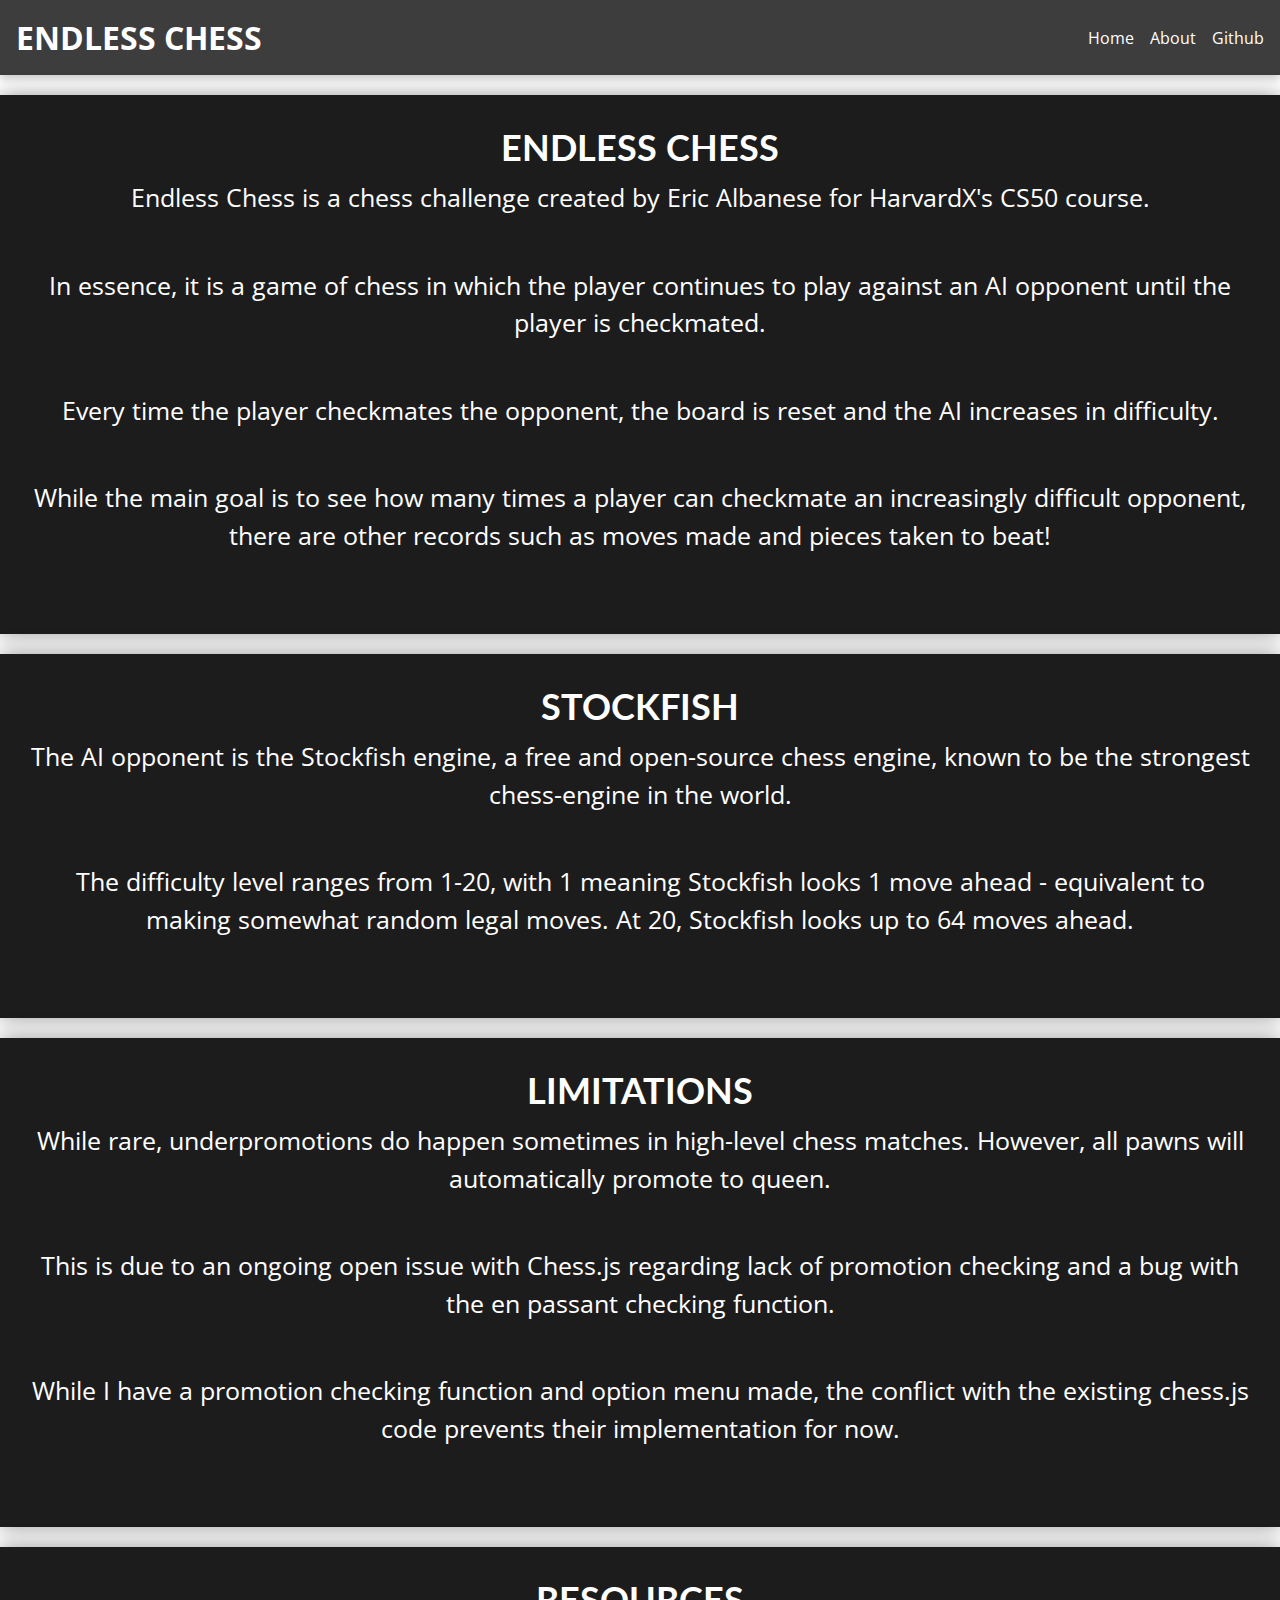
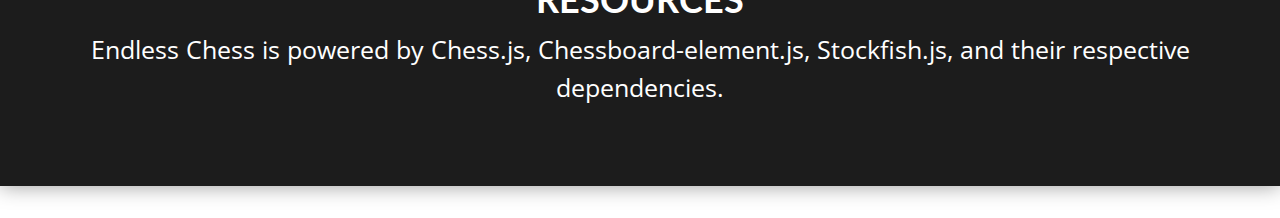
<file: about.html>
<!DOCTYPE html>
<html lang="en">
  <head>
    <meta charset="UTF-8">
    <meta name="viewport" content="width=device-width, initial-scale=1.0">
    <title>Endless Chess</title>
    <link href="https://fonts.googleapis.com/css?family=Open+Sans:400,700" rel="stylesheet">
    <link href="https://cdn.jsdelivr.net/npm/bootstrap@5.3.0-alpha1/dist/css/bootstrap.min.css" rel="stylesheet" integrity="sha384-GLhlTQ8iRABdZLl6O3oVMWSktQOp6b7In1Zl3/Jr59b6EGGoI1aFkw7cmDA6j6gD" crossorigin="anonymous">
    <link href="./custom.css" rel="stylesheet">
    <script src="https://cdn.jsdelivr.net/npm/bootstrap@5.3.0-alpha1/dist/js/bootstrap.bundle.min.js" integrity="sha384-w76AqPfDkMBDXo30jS1Sgez6pr3x5MlQ1ZAGC+nuZB+EYdgRZgiwxhTBTkF7CXvN" crossorigin="anonymous"></script>
    <script src="https://code.jquery.com/jquery-1.12.4.min.js"></script>
    <title>Endless Chess</title>

  </head>
  <body>
    <header>
      <div class="logo">Endless Chess</div>
      <nav>
        <a href="index.html">Home</a>
        <a href="about.html">About</a>
        <a href="#">Github</a>
      </nav>
    </header>
    <div class="about-text-box">
      <h2>Endless Chess</h2>
      <p>Endless Chess is a chess challenge created by Eric Albanese for HarvardX's CS50 course.</p>
      <p>In essence, it is a game of chess in which the player continues to play against an AI opponent until the player is checkmated.</p>
      <p>Every time the player checkmates the opponent, the board is reset and the AI increases in difficulty.</p>
      <p>While the main goal is to see how many times a player can checkmate an increasingly difficult opponent, there are other records such as
        moves made and pieces taken to beat!
      </p>
    </div>
    <div class="about-text-box">
      <h2>Stockfish</h2>
      <p>The AI opponent is the Stockfish engine, a free and open-source chess engine, known to be the strongest chess-engine in the world.</p>
      <p>The difficulty level ranges from 1-20, with 1 meaning Stockfish looks 1 move ahead - equivalent to making somewhat random legal moves. At 20, Stockfish looks up to 64 moves ahead.</p>
    </div>
    <div class="about-text-box">
      <h2>Limitations</h2>
      <p>While rare, underpromotions do happen sometimes in high-level chess matches. However, all pawns will automatically promote to queen.</p>
      <p>This is due to an ongoing open issue with Chess.js regarding lack of promotion checking and a bug with the en passant checking function.</p>
      <p>While I have a promotion checking function and option menu made, the conflict with the existing chess.js code prevents their implementation for now.</p>
    </div>
    <div class="about-text-box">
      <h2>Resources</h2>
      <p>Endless Chess is powered by Chess.js, Chessboard-element.js, Stockfish.js, and their respective dependencies.</p>
    </div>
    <main>
</file>
<file: custom.css>
@import url('https://fonts.googleapis.com/css?family=Lato');


  * {
    margin: 0;
    padding: 0;
    box-sizing: border-box;
    font-family: 'Open Sans', sans-serif;
  }

  /* Header styles */
  header {
    background-color: #3d3d3d;
    color: #fff;
    display: flex;
    justify-content: space-between;
    align-items: center;
    padding: 1rem;
    box-shadow: 0px 4px 8px rgba(0, 0, 0, 0.2);
  }
  .logo {
    font-size: 2rem;
    font-weight: bold;
    text-transform: uppercase;
  }
  nav {
    display: flex;
  }
  nav a {
    color: #fff;
    text-decoration: none;
    margin-left: 1rem;
  }

  /* Main styles */
  main {
    display: flex;
    flex-direction: column;
    align-items: center;
    margin-top: 2rem;
  }
  h1 {
    font-size: 3rem;
    font-weight: bold;
    margin-bottom: 2rem;
    text-align: center;
    text-transform: uppercase;
  }
  #stats {
    width: 80%;
    max-width: 800px;
    margin-bottom: 2rem;
  }

  h2 {
    font-size: 2rem;
    font-weight: bold;
    text-align: center;
    text-transform: uppercase;
    font-family: Lato;
  }

  /* Footer styles */
  footer {
    background-color: #3d3d3d;
    color: #fff;
    display: flex;
    justify-content: center;
    align-items: center;
    padding: 1rem;
  }
  footer p {
    font-size: 1.2rem;
  }

  /* */
  .gray-btn {
    background-color: #3d3d3d;
    color: #fff;
    border: none;
    padding: 10px 20px;
    border-radius: 5px;
    font-size: 16px;
    cursor: pointer;
    transition: all 0.3s ease;
    margin-top: 10px;
  }

  .gray-btn:hover {
    background-color: #bbb;
  }

  /* pop up submission */

  .game-stats-box {
    background-color: #252525;
    color: #fff;
    border-radius: 5px;
    padding: 20px;
    box-shadow: 0px 2px 10px rgba(0, 0, 0, 0.5);
    max-width: 500px;
    margin: 0 auto;
  }

  .game-stats-box h2 {
    font-size: 1.5rem;
    margin-bottom: 20px;
    text-align: center;
  }

  .game-stats-box form {
    display: flex;
    flex-direction: column;
  }

  .game-stats-box label {
    font-size: 1rem;
    margin-bottom: 5px;
  }

  .game-stats-box input,
  .game-stats-box select {
    padding: 10px;
    margin-bottom: 10px;
    border-radius: 5px;
    border: none;
    background-color: #fff;
    color: #252525;
  }

  .game-stats-box select {
    appearance: none;
  }

  .game-stats-box button{
    background-color: #fff;
    color: #252525;
    border: none;
    border-radius: 5px;
    padding: 10px;
    cursor: pointer;
    margin-top: 10px;
  }

  .game-stats-box .exit-btn {
    top: 0;
    margin-left: 140px;
    position: absolute;
    background-color: transparent;
    color: white;
    border: none;
  }

  .game-stats-box .player-stats {
    margin-top: 20px;
  }

  .game-stats-box .stat-item {
    display: flex;
    justify-content: space-between;
    margin-bottom: 5px;
  }

  .game-stats-box .stat-label {
    font-size: 1rem;
    margin-right: 10px;
  }

  .game-stats-box .stat-value {
    font-size: 1rem;
    font-weight: bold;
  }

  #overlay {
    position: fixed;
    top: 0;
    left: 0;
    width: 100%;
    height: 100%;
    background-color: rgba(0, 0, 0, 0.7);
    display: none;
  }


/* about page */
.about-text-box {
  text-align: center;
  background-color: #1c1c1c;
  padding: 30px;
  margin: 20px 0;
  margin-bottom: 10px;
  box-shadow: 0px 0px 20px 0px rgba(0, 0, 0, 0.4);
}

.about-text-box h2 {
  color: #fff;
  font-size: 36px;
  margin-top: 0;
  margin-bottom: 10px;
}

.about-text-box p {
  color: #fff;
  font-size: 25px;
  line-height: 1.5;
  margin-bottom: 50px;
}

.promo-menu {
  border-radius: 10px;
  background-color: #3d3d3d;
  padding: 20px;
  position: absolute;
  margin-top: 33vh;
}

.promo-col {
  display: flex;
  flex-direction: column;
  align-items: center;
}
</file>
